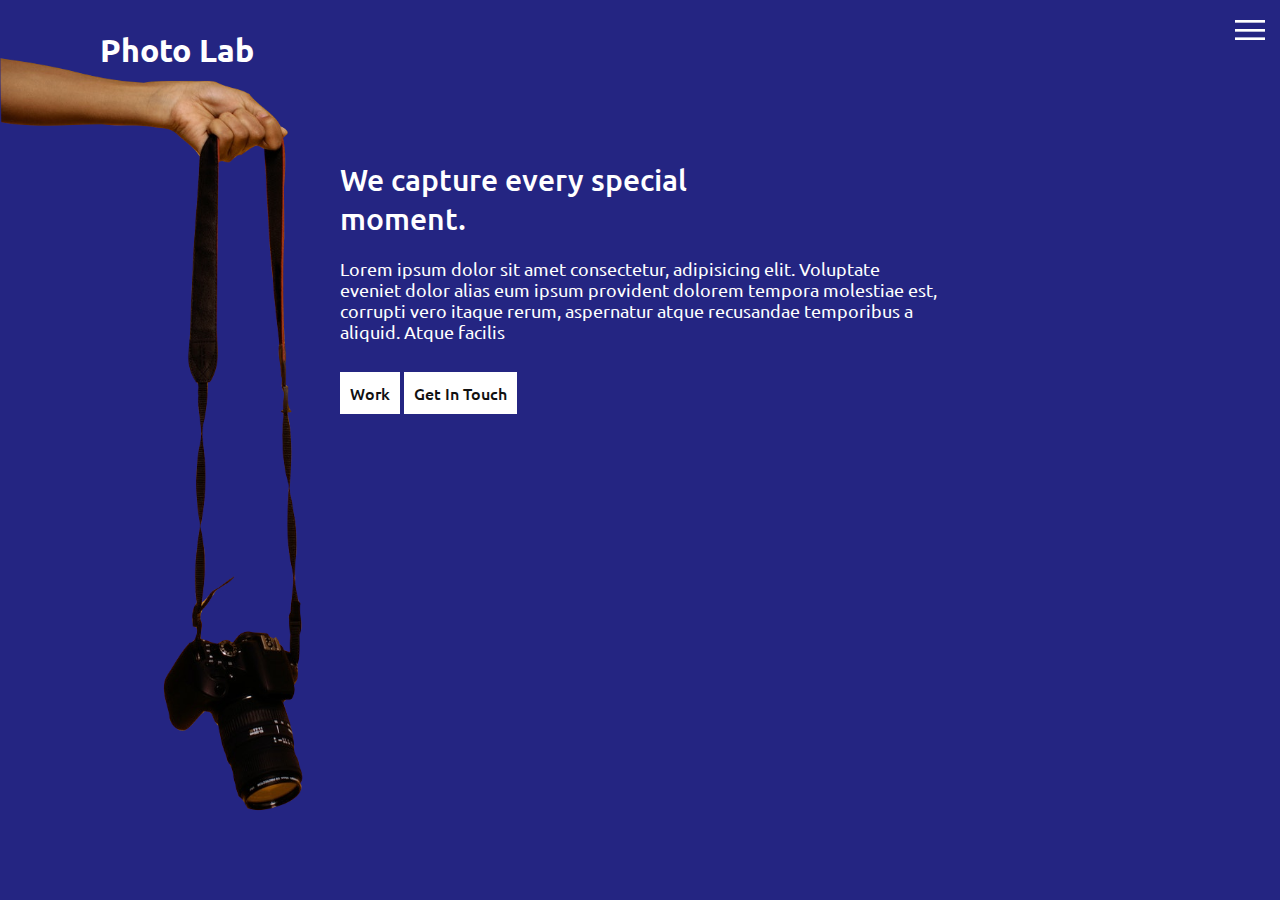
<file: index.html>
<!DOCTYPE html>
<html lang="en">
<head>
    <meta charset="UTF-8">
    <meta http-equiv="X-UA-Compatible" content="IE=edge">
    <meta name="viewport" content="width=device-width, initial-scale=1.0">
    <link href="https://fonts.googleapis.com/css2?family=Ubuntu:wght@300;400;500;700&display=swap" rel="stylesheet">
    <link rel="stylesheet" href="/app/scss/style.css"/>
    <title>Photo Lab | Portfolio</title>
</head>
<body>
    <header>
        <div><a href="index.html" class="logo">Photo Lab</a></div>
        <div class="toggle"></div>
        <div class="navigation">
            <ul class=" link">
                <li><a href="index.html">Home</a></li>
                <li><a href="work.html">Work</a></li>
                <li><a href="contact.html">Contact</a></li>
            </ul>
            <div class="social">
                <ul>
                    <li>
                        <a href="htttps://facebook.com">
                        <img src="images/facebook.png"
                        target="_blank" alt="">
                    </a>
                    </li>
                    <li>
                        <a href="htttps://twitter.com">
                        <img src="images/twitter.png"
                        target="_blank" alt="">
                    </a>
                    </li>
                    <li>
                        <a href="htttps://instagram.com">
                        <img src="images/instagram.png"
                        target="_blank" alt="">
                    </a>
                    </li>
                </ul>
                <a href="mailto:you@email.com" class="email-icon">
                    <img src="images/email.png" alt="">
                </a>
            </div>
        </div>
    </header>

    <section>
        <img class="home-img" src="/images/home_adobespark.png" alt="camera">
        <div class="home-content">
          <!-- <form name="contact" netlify-honeypot="bot-field" method="POST" data-netlify="true">
                <input type="hidden" name="form-name" value="contact">
                <p class="hidden">
                    <label>Don’t fill this out if you're human: <input name="bot-field" /></label>
                  </p>
                <div class="form-control hidden">
                    <input type="text" name="name" placeholder="Name" required>
                </div>
                <div class="form-control hidden">
                    <input type="text" name="company" placeholder="Company Name" required>
                </div>
                <div class="form-control hidden">
                    <input type="email" name="email" placeholder="Email" required>
                </div>
                <input type="submit" value="Send" class="btn btn-primary hidden">
            </form> -->
            <h1>We capture every special <br> moment.</h1>
            <p>
                Lorem ipsum dolor sit amet consectetur, adipisicing elit.
                Voluptate eveniet dolor alias eum ipsum provident dolorem
                tempora molestiae est, corrupti vero itaque rerum, aspernatur
                atque recusandae temporibus a aliquid. Atque facilis
            </p>
            <a href="work.html" class="btn">Work</a>
            <a href="contact.html" class="btn">Get In Touch</a>
        </div>
    </section>


    <script src="app/js/script.js"></script>
</body>
</html>
</file>
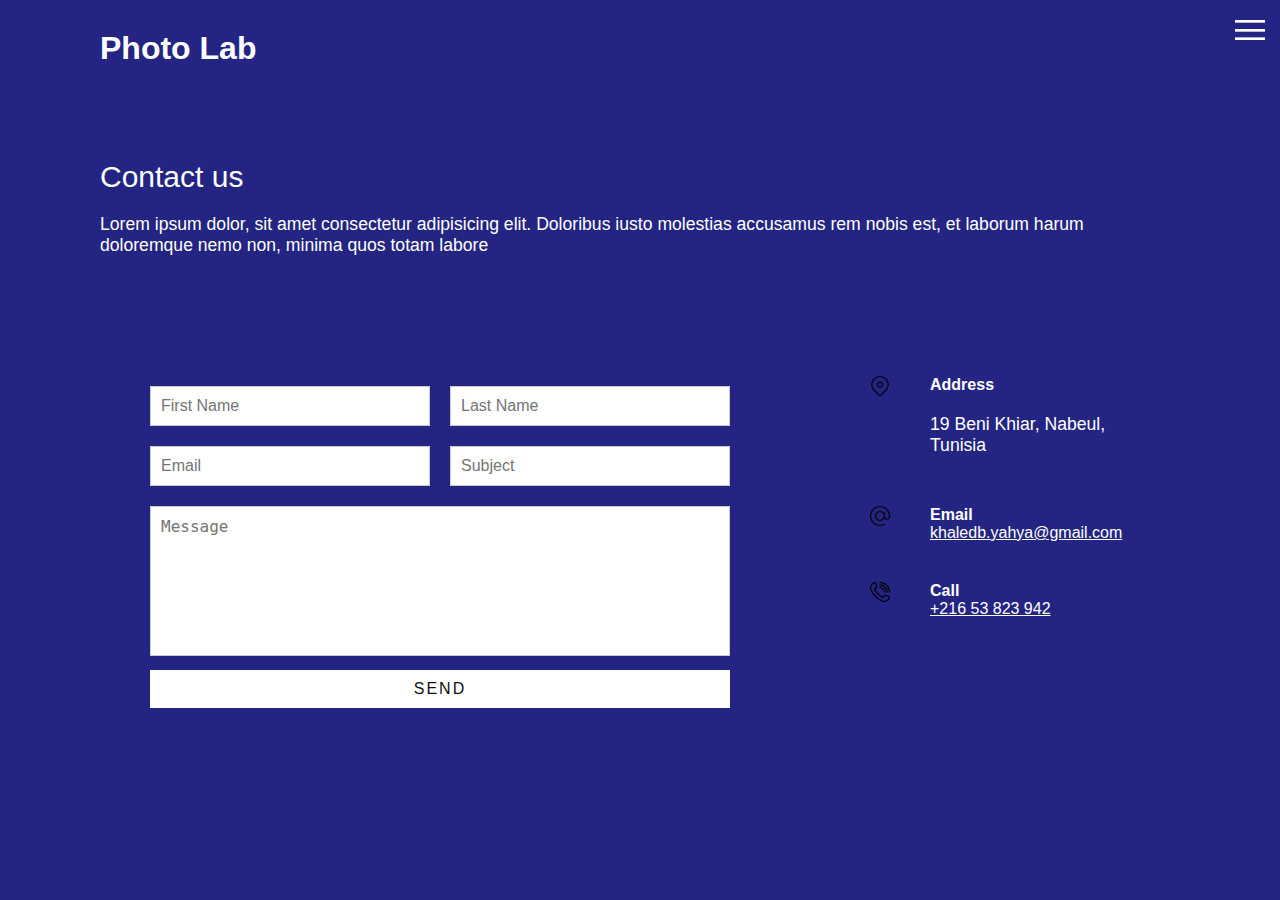
<file: contact.html>
<!DOCTYPE html>
<html lang="en">
  <head>
    <meta charset="UTF-8" />
    <meta http-equiv="X-UA-Compatible" content="IE=edge" />
    <meta name="viewport" content="width=device-width, initial-scale=1.0" />
    <link rel="stylesheet" href="/app/scss/style.css" />
    <title>Photo Lab | Portfolio</title>
  </head>
  <body>
    <header>
      <div><a href="index.html" class="logo">Photo Lab</a></div>
      <div class="toggle"></div>
      <div class="navigation">
        <ul>
          <li><a href="index.html">Home</a></li>
          <li><a href="work.html">Work</a></li>
          <li><a href="contact.html">Contact</a></li>
        </ul>
        <div class="social">
          <ul>
            <li>
              <a href="https://facebook.com">
                <img src="images/facebook.png" target="_blank" alt="" />
              </a>
            </li>
            <li>
              <a href="https://twitter.com">
                <img src="images/twitter.png" target="_blank" alt="" />
              </a>
            </li>
            <li>
              <a href="https://instagram.com">
                <img src="images/instagram.png" target="_blank" alt="" />
              </a>
            </li>
          </ul>
          <a href="mailto:you@email.com" class="email-icon">
            <img src="images/email.png" alt="" />
          </a>
        </div>
      </div>
    </header>

    <section>
      <div class="title">
        <h1>Contact us</h1>
        <p>
          Lorem ipsum dolor, sit amet consectetur adipisicing elit. Doloribus
          iusto molestias accusamus rem nobis est, et laborum harum doloremque
          nemo non, minima quos totam labore
        </p>
      </div>
      <div class="contact">
        <div class="contact-form">
          <form>
            <div class="row">
              <div class="input50">
                <input type="text" placeholder="First Name" />
              </div>
              <div class="input50">
                <input type="text" placeholder="Last Name" />
              </div>
            </div>
            <div class="row">
              <div class="input50">
                <input type="text" placeholder="Email" />
              </div>
              <div class="input50">
                <input type="text" placeholder="Subject" />
              </div>
            </div>
            <div class="row">
              <div class="input100">
                <textarea placeholder="Message"></textarea>
              </div>
            </div>
            <div class="row">
              <div class="input100">
                <input type="submit" value="Send" />
              </div>
            </div>
          </form>
        </div>

        <div class="contact-info">
          <div class="info-box">
            <img src="images/address.png" class="contact-icon" alt="" />
            <div class="details">
              <h4>Address</h4>
              <p>19 Beni Khiar, Nabeul, Tunisia</p>
            </div>
          </div>
          <div class="info-box">
            <img src="images/email.png" class="contact-icon" alt="" />
            <div class="details">
              <h4>Email</h4>
              <a href="mailto:khaledb.yahya@gmail.com">khaledb.yahya@gmail.com</a>
            </div>
          </div>
          <div class="info-box">
            <img src="images/call.png" class="contact-icon" alt="" />
            <div class="details">
              <h4>Call</h4>
              <a href="tel:+21653823942">+216 53 823 942</a>
            </div>
          </div>
        </div>
      </div>
    </section>

    <script src="/app/js/script.js"></script>
  </body>
</html>
</file>
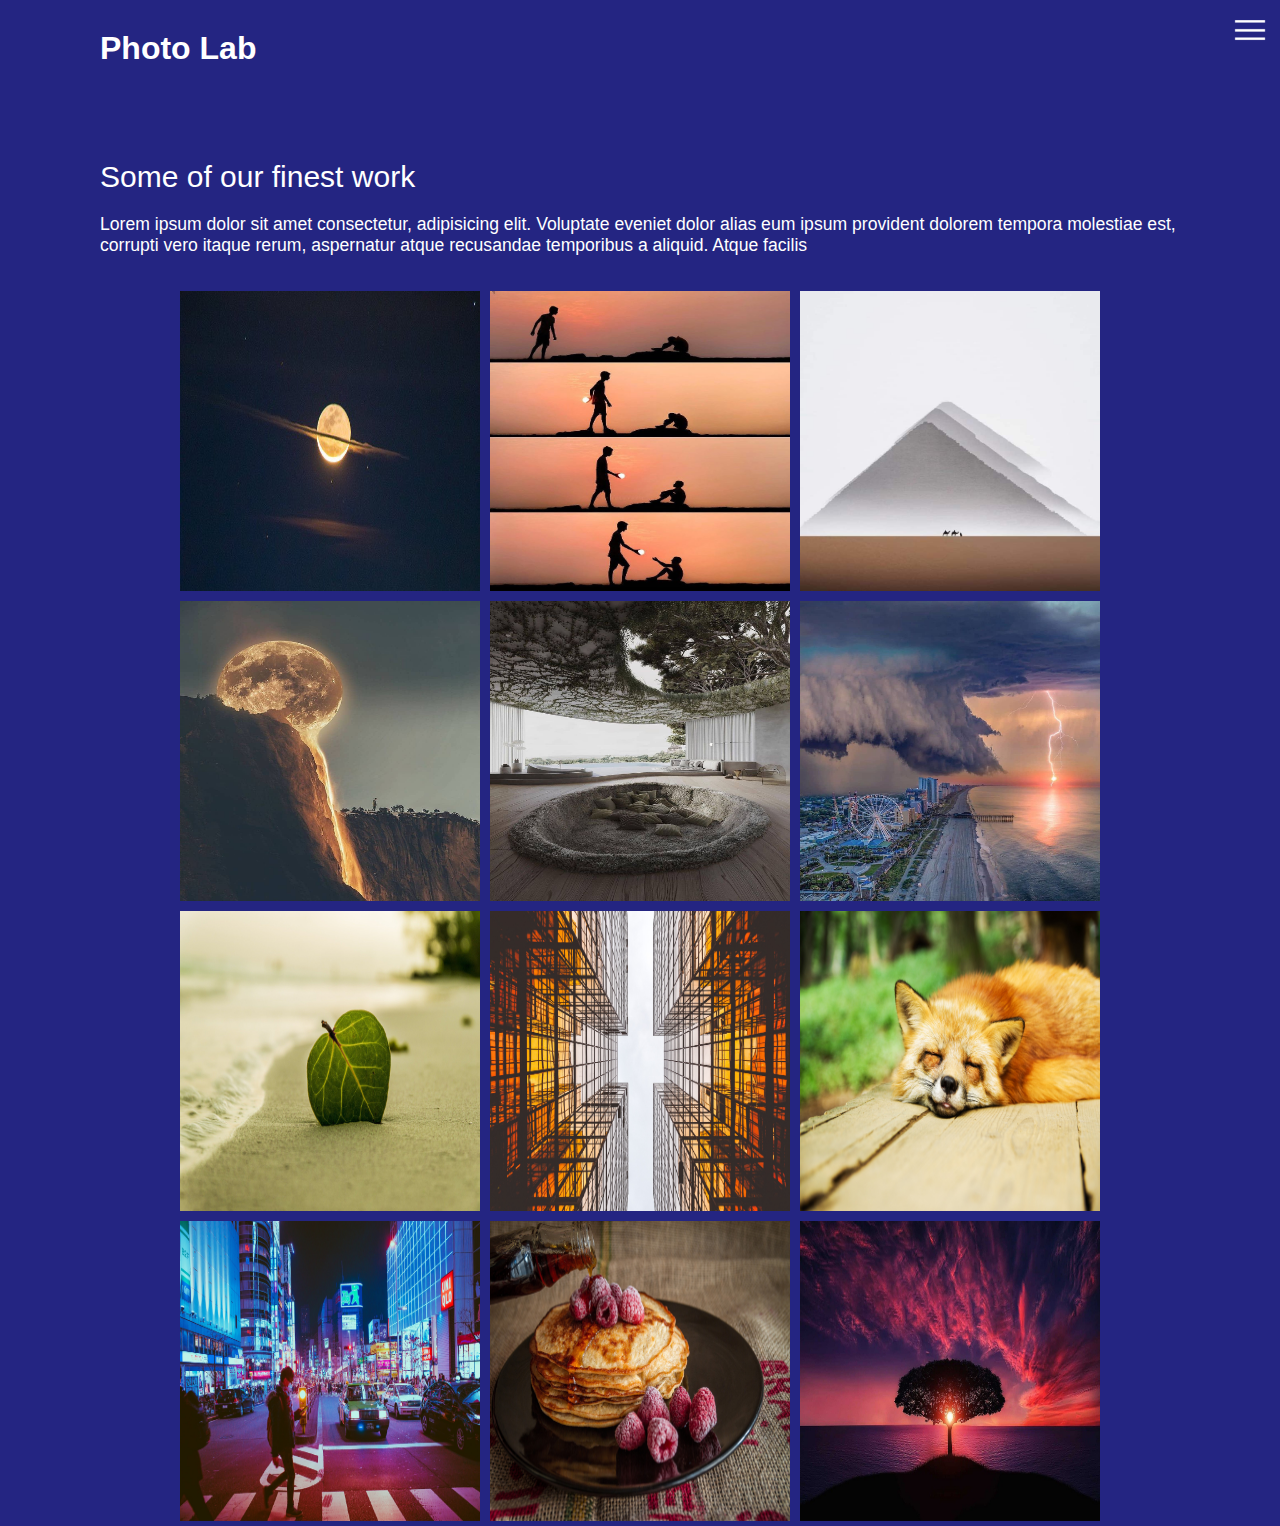
<file: work.html>
<!DOCTYPE html>
<html lang="en">
<head>
    <meta charset="UTF-8">
    <meta http-equiv="X-UA-Compatible" content="IE=edge">
    <meta name="viewport" content="width=device-width, initial-scale=1.0">
    <link href="https://fonts.googleapis.com/css2?family=Roboto:wght@300;400;500;700&display=swap" rel="stylesheet">
    <link rel="stylesheet" href="/app/scss/style.css"/>
    <title>Photo Lab | Portfolio</title>
</head>
<body>
    <header>
        <div><a href="index.html" class="logo">Photo Lab</a></div>
        <div class="toggle"></div>
        <div class="navigation">
            <ul>
                <li><a href="index.html">Home</a></li>
                <li><a href="work.html">Work</a></li>
                <li><a href="contact.html">Contact</a></li>
            </ul>
            <div class="social">
                <ul>
                    <li>
                        <a href="htttps://facebook.com">
                        <img src="images/facebook.png"
                        target="_blank" alt="">
                    </a>
                    </li>
                    <li>
                        <a href="htttps://twitter.com">
                        <img src="images/twitter.png"
                        target="_blank" alt="">
                    </a>
                    </li>
                    <li>
                        <a href="htttps://instagram.com">
                        <img src="images/instagram.png"
                        target="_blank" alt="">
                    </a>
                    </li>
                </ul>
                <a href="mailto:you@email.com" class="email-icon">
                    <img src="images/email.png" alt="">
                </a>
            </div>
        </div>
    </header>

    <section>
        <div class="title">
            <h1>Some of our finest work</h1>
            <p>
                Lorem ipsum dolor sit amet consectetur, adipisicing elit.
                Voluptate eveniet dolor alias eum ipsum provident dolorem
                tempora molestiae est, corrupti vero itaque rerum, aspernatur
                atque recusandae temporibus a aliquid. Atque facilis
            </p>
        </div>

        <div class="portfolio">
            <div class="item">
                <img src="images/IMG_1.jpg" alt=""/>
                <div class="action">
                    <a href="#">Explore</a>
                </div>
            </div>
            <div class="item">
                <img src="images/IMG_2.jpg" alt=""/>
                <div class="action">
                    <a href="#">Explore</a>
                </div>
            </div>
            <div class="item">
                <img src="images/IMG_3.jpg" alt=""/>
                <div class="action">
                    <a href="#">Explore</a>
                </div>
            </div>
            <div class="item">
                <img src="images/IMG_4.jpg" alt=""/>
                <div class="action">
                    <a href="#">Explore</a>
                </div>
            </div>
            <div class="item">
                <img src="images/IMG_5.jpg" alt=""/>
                <div class="action">
                    <a href="#">Explore</a>
                </div>
            </div>
            <div class="item">
                <img src="images/IMG_thunder.jpg" alt=""/>
                <div class="action">
                    <a href="#">Explore</a>
                </div>
            </div>
            <div class="item">
                <img src="images/img6.jpg" alt=""/>
                <div class="action">
                    <a href="#">Explore</a>
                </div>
            </div>
            <div class="item">
                <img src="images/img7.jpg" alt=""/>
                <div class="action">
                    <a href="#">Explore</a>
                </div>
            </div>
            <div class="item">
                <img src="images/img8.jpg" alt=""/>
                <div class="action">
                    <a href="#">Explore</a>
                </div>
            </div>
            <div class="item">
                <img src="images/img9.jpg" alt=""/>
                <div class="action">
                    <a href="#">Explore</a>
                </div>
            </div>
            <div class="item">
                <img src="images/img10.jpg" alt=""/>
                <div class="action">
                    <a href="#">Explore</a>
                </div>
            </div>
            <div class="item">
                <img src="images/img11.jpg" alt=""/>
                <div class="action">
                    <a href="#">Explore</a>
                </div>
            </div>
        </div>
    </section>


    <script src="app/js/script.js"></script>
</body>
</html>
</file>
<file: app/scss/style.css>
* {
  -webkit-box-sizing: border-box;
  box-sizing: border-box;
  margin: 0;
  padding: 0;
  background: #111;
}

html,
body {
  font-family: 'Ubuntu', sans-serif;
  color: #fff;
}

.logo {
  cursor: pointer;
  text-decoration: none;
  color: #fff;
}

.logo:hover {
  color: #111;
}

h1 {
  font-size: 30px;
  font-weight: 500;
}

p {
  margin: 20px 0 10px;
  font-size: 1.1rem;
}

section {
  display: -webkit-box;
  display: -ms-flexbox;
  display: flex;
  -webkit-box-orient: vertical;
  -webkit-box-direction: normal;
      -ms-flex-direction: column;
          flex-direction: column;
  height: 80vh;
  -webkit-box-align: center;
      -ms-flex-align: center;
          align-items: center;
  padding: 100px;
  margin-top: 60px;
}

section.home {
  -webkit-box-orient: horizontal;
  -webkit-box-direction: normal;
  -ms-flex-direction: row;
  flex-direction: row;
  margin-top: 0;
}

.home-content {
  position: relative;
  z-index: 10;
  max-width: 600px;
}

.home-img {
  position: absolute;
  top: 40px;
  bottom: 0;
  left: 0;
  height: 90vh;
  -webkit-animation: slideInFromLeft 1s ease-in-out;
  animation: slideInFromLeft 1s ease-in-out;
}

header #moon {
  position: relative;
  width: 2rem;
  cursor: pointer;
  z-index: 100;
}

@-webkit-keyframes slideInFromLeft {
  0% {
    -webkit-transform: translateX(-100%);
    transform: translateX(-100%);
  }
  100% {
    -webkit-transform: translateX(0);
    transform: translateX(0);
  }
}

@keyframes slideInFromLeft {
  0% {
    -webkit-transform: translateX(-100%);
    transform: translateX(-100%);
  }
  100% {
    -webkit-transform: translateX(0);
    transform: translateX(0);
  }
}

@media (max-width: 1068px) {
  .home-img {
    display: none;
  }
  .logo {
    top: 10px;
    left: 40px;
    font-size: 1.5rem;
  }
  section {
    padding: 100px 40px;
  }
  .navigation ul li a {
    font-size: 2rem;
  }
}

/* BUTTON */
.btn {
  cursor: pointer;
  display: inline-block;
  background: #fff;
  color: #111;
  font-weight: 500;
  text-decoration: none;
  padding: 10px 10px;
  margin: 20px 0;
  border: 0;
}

.btn:hover {
  -webkit-transform: scale(0.98);
  transform: scale(0.98);
}

.logo {
  position: absolute;
  top: 30px;
  left: 100px;
  font-size: 2rem;
  font-weight: 700;
  z-index: 20;
}

/* TOGGLE */
.toggle {
  position: fixed;
  top: 0;
  right: 0;
  width: 60px;
  height: 60px;
  background: transparent url(/images/menu.png);
  background-size: 30px;
  background-position: center;
  background-repeat: no-repeat;
  z-index: 20;
  cursor: pointer;
}

.toggle.active {
  background: transparent url(/images/close.png);
  background-size: 25px;
  background-position: center;
  background-repeat: no-repeat;
}

.navigation {
  position: fixed;
  top: 0;
  left: 100%;
  width: 100%;
  height: 100%;
  background-color: #242582;
  z-index: 15;
  display: -webkit-box;
  display: -ms-flexbox;
  display: flex;
  -webkit-box-pack: center;
  -ms-flex-pack: center;
  justify-content: center;
  -webkit-box-align: center;
  -ms-flex-align: center;
  align-items: center;
  -webkit-transition: 300ms ease-in-out;
  transition: 300ms ease-in-out;
}

.navigation.active {
  left: 0;
  -webkit-transition: 300ms ease-in-out;
  transition: 300ms ease-in-out;
}

.navigation ul {
  position: relative;
}

.navigation ul li {
  position: relative;
  list-style: none;
  text-align: center;
}

.navigation ul li a {
  font-size: 2.2rem;
  color: #fff;
  text-decoration: none;
  font-weight: 300;
}

.navigation ul li a:hover {
  color: #111;
}

.navigation .social {
  position: absolute;
  top: 0;
  left: 0;
  width: 60px;
  height: 100%;
  display: -webkit-box;
  display: -ms-flexbox;
  display: flex;
  -webkit-box-pack: center;
  -ms-flex-pack: center;
  justify-content: center;
  -webkit-box-align: center;
  -ms-flex-align: center;
  align-items: center;
}

.navigation .social a {
  display: inline-block;
  -webkit-transform: scale(0.5);
  transform: scale(0.5);
}

.navigation .social a:hover {
  -webkit-transform: scale(1);
  transform: scale(1);
  -webkit-transition: 300ms ease-in-out;
  transition: 300ms ease-in-out;
}

.navigation .email-icon {
  position: absolute;
  bottom: 20px;
  -webkit-transform: scale(0.5);
  transform: scale(0.5);
}

@media (max-width: 1068px) {
  .navigation ul li a {
    font-size: 2rem;
    color: #111;
  }
  .navigation ul li a:hover {
    color: #fff;
  }
}

/* WORK PAGE */
.portfolio {
  display: -webkit-box;
  display: -ms-flexbox;
  display: flex;
  -ms-flex-wrap: wrap;
  flex-wrap: wrap;
  -webkit-box-pack: center;
  -ms-flex-pack: center;
  justify-content: center;
  margin-top: 20px;
}

.portfolio .item {
  position: relative;
  width: 300px;
  height: 300px;
  margin: 5px;
}

.portfolio .item img {
  width: 100%;
  height: 100%;
}

.portfolio .item .action {
  position: absolute;
  top: 0;
  left: 0;
  width: 100%;
  height: 100%;
  background: rgba(0, 0, 0, 0.8);
  display: -webkit-box;
  display: -ms-flexbox;
  display: flex;
  -webkit-box-pack: center;
  -ms-flex-pack: center;
  justify-content: center;
  -webkit-box-align: center;
  -ms-flex-align: center;
  align-items: center;
  opacity: 0;
  -webkit-transition: 0.5s;
  transition: 0.5s;
}

.portfolio .item:hover .action {
  opacity: 1;
}

.portfolio .item .action a {
  display: inline-block;
  color: #fff;
  text-decoration: none;
  border: 1px solid #fff;
  padding: 5px 15px;
}

* {
  background: #242582;
}

.contact {
  position: relative;
  width: 100%;
  margin-top: 50px;
  display: -webkit-box;
  display: -ms-flexbox;
  display: flex;
  -webkit-box-pack: justify;
  -ms-flex-pack: justify;
  justify-content: space-between;
  -webkit-box-align: start;
  -ms-flex-align: start;
  align-items: flex-start;
}

.contact-form {
  position: relative;
  background: #f9f9f9;
  width: calc(100% - 400px);
  padding: 60px 40px 20px;
}

.contact-form form {
  width: 100%;
}

.contact-form .row {
  width: 100%;
  display: -webkit-box;
  display: -ms-flexbox;
  display: flex;
}

.contact-form .input50 {
  width: 50%;
  margin: 0 10px;
}

.contact-form .input100 {
  width: 100%;
  margin: 0 10px;
}

.contact-form .row input,
.contact-form .row textarea {
  position: relative;
  border: 1px solid rgba(0, 0, 0, 0.2);
  color: #111;
  background: transparent;
  width: 100%;
  padding: 10px;
  outline: none;
  font-size: 16px;
  font-weight: 300;
  margin: 10px 0;
  resize: none;
}

.contact-form .row textarea {
  height: 150px;
}

.contact-form .row input[type='submit'] {
  background-color: var(--secondary-color);
  color: #fff;
  margin: 0;
  text-transform: uppercase;
  letter-spacing: 2px;
  font-weight: 300;
  border: 0;
  cursor: pointer;
}

.contact-info {
  width: 350px;
  background: #f9f9f9;
  padding: 60px 40px 20px;
}

.contact-info .info-box {
  display: -webkit-box;
  display: -ms-flexbox;
  display: flex;
  -webkit-box-align: start;
  -ms-flex-align: start;
  align-items: flex-start;
  margin-bottom: 40px;
}

.contact-info .info-box .contact-icon {
  width: 20px;
  margin-right: 40px;
}

.contact-info .info-box .details h4 {
  color: var(--secondary-color);
}

.contact-info .info-box .details p,
.contact-info .info-box .details a {
  color: #111;
}

.contact {
  position: relative;
  width: 100%;
  margin-top: 50px;
  display: -webkit-box;
  display: -ms-flexbox;
  display: flex;
  -webkit-box-pack: justify;
  -ms-flex-pack: justify;
  justify-content: space-between;
  -webkit-box-align: start;
  -ms-flex-align: start;
  align-items: flex-start;
}

.contact-form {
  position: relative;
  background: #242582;
  width: calc(100% - 400px);
  padding: 60px 40px 20px;
}

.contact-form form {
  width: 100%;
}

.contact-form .row {
  width: 100%;
  display: -webkit-box;
  display: -ms-flexbox;
  display: flex;
}

.contact-form .input50 {
  width: 50%;
  margin: 0 10px;
}

.contact-form .input100 {
  width: 100%;
  margin: 0 10px;
}

.contact-form .row input,
.contact-form .row textarea {
  position: relative;
  border: 1px solid rgba(0, 0, 0, 0.2);
  color: #111;
  background: #fff;
  width: 100%;
  padding: 10px;
  outline: none;
  font-size: 16px;
  font-weight: 300;
  margin: 10px 0;
  resize: none;
}

.contact-form .row textarea {
  height: 150px;
}

.contact-form .row input[type='submit'] {
  background-color: #fff;
  color: #111;
  margin: 0;
  text-transform: uppercase;
  letter-spacing: 2px;
  font-weight: 300;
  border: 0;
  cursor: pointer;
}

.contact-info {
  width: 350px;
  background: #242582;
  padding: 60px 40px 20px;
}

.contact-info .info-box {
  display: -webkit-box;
  display: -ms-flexbox;
  display: flex;
  -webkit-box-align: start;
  -ms-flex-align: start;
  align-items: flex-start;
  margin-bottom: 40px;
}

.contact-info .info-box .contact-icon {
  width: 20px;
  margin-right: 40px;
}

.contact-info .info-box .details h4 {
  color: #fff;
}

.contact-info .info-box .details p,
.contact-info .info-box .details a {
  color: #fff;
}

@media (max-width: 1068px) {
  .contact {
    -webkit-box-orient: vertical;
    -webkit-box-direction: normal;
    -ms-flex-direction: column;
    flex-direction: column;
  }
  .contact-form {
    width: 100%;
    padding: 30px 30px 20px;
  }
  .contact-form .row {
    -webkit-box-orient: vertical;
    -webkit-box-direction: normal;
    -ms-flex-direction: column;
    flex-direction: column;
  }
  .contact-form .input50,
  .contact-form .input100 {
    width: 100%;
    margin: 0;
  }
  .contact-info {
    width: 100%;
    margin-top: 20px;
    padding: 30px 30px 20px;
  }
}
/*# sourceMappingURL=style.css.map */
</file>
